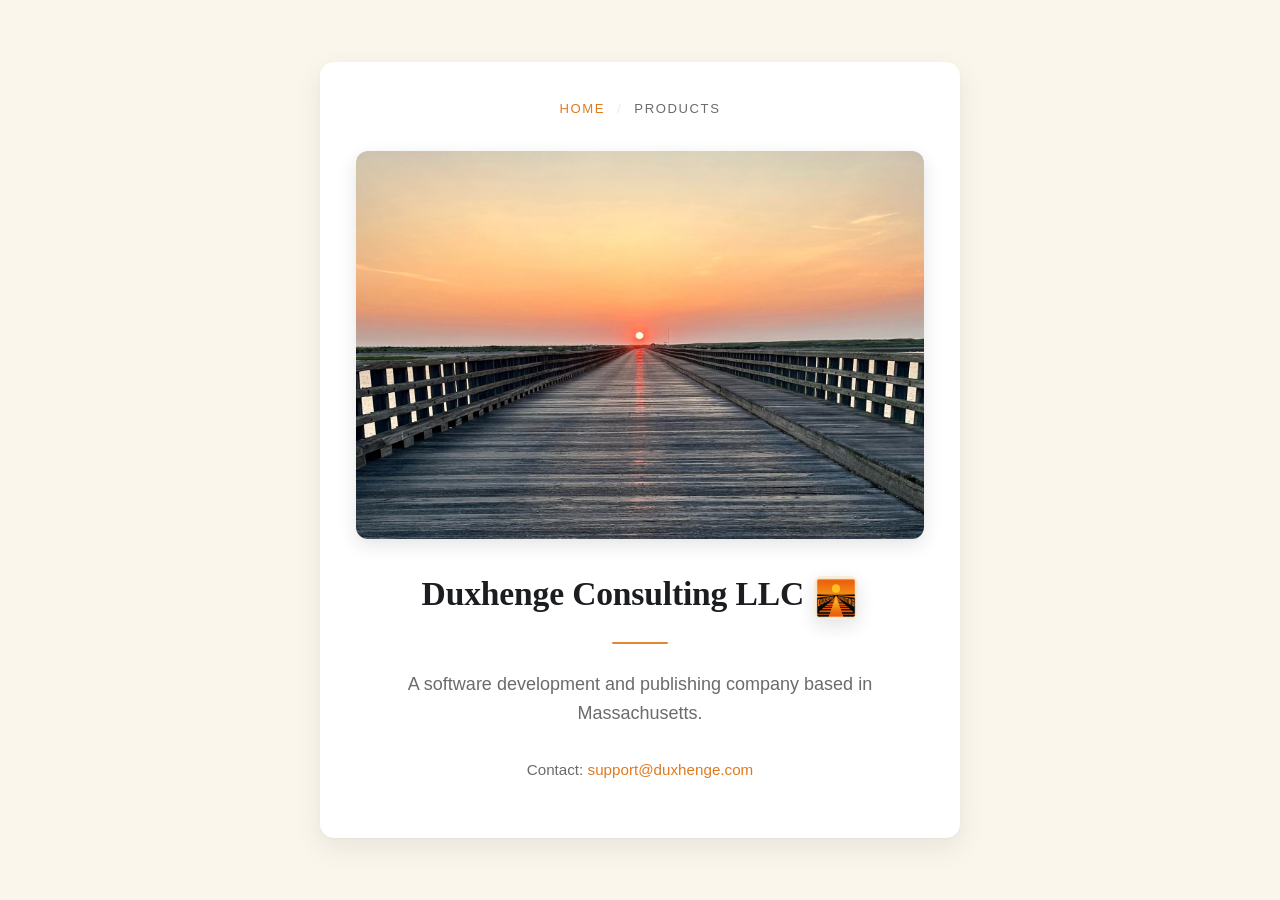
<file: index.html>
<!DOCTYPE html>
<html lang="en">
<head>
<meta charset="utf-8">
<meta name="viewport" content="width=device-width, initial-scale=1">
<title>Duxhenge Consulting LLC</title>
<meta name="description" content="Duxhenge Consulting LLC is a software development and publishing company based in Massachusetts.">
<link rel="icon" type="image/png" href="/logo.png">
<link rel="apple-touch-icon" href="/logo.png">
<link rel="stylesheet" href="/style.css">
</head>
<body>
  <main>
    <div class="card">
      <nav class="top-nav">
        <a href="/" aria-current="page">Home</a>
        <span class="sep">/</span>
        <a href="/products/">Products</a>
      </nav>
      <img class="banner" src="/banner.jpg" width="1600" height="1093" alt="A wooden pier extending out over a marsh at sunset, dunes and water visible to either side of the horizon.">
      <h1>Duxhenge Consulting LLC<img class="logo" src="/logo.png" width="512" height="512" alt=""></h1>
      <hr class="rule">
      <p>A software development and publishing company based in Massachusetts.</p>
      <p class="contact">Contact: <a href="mailto:support@duxhenge.com">support@duxhenge.com</a></p>
    </div>
  </main>
</body>
</html>
</file>
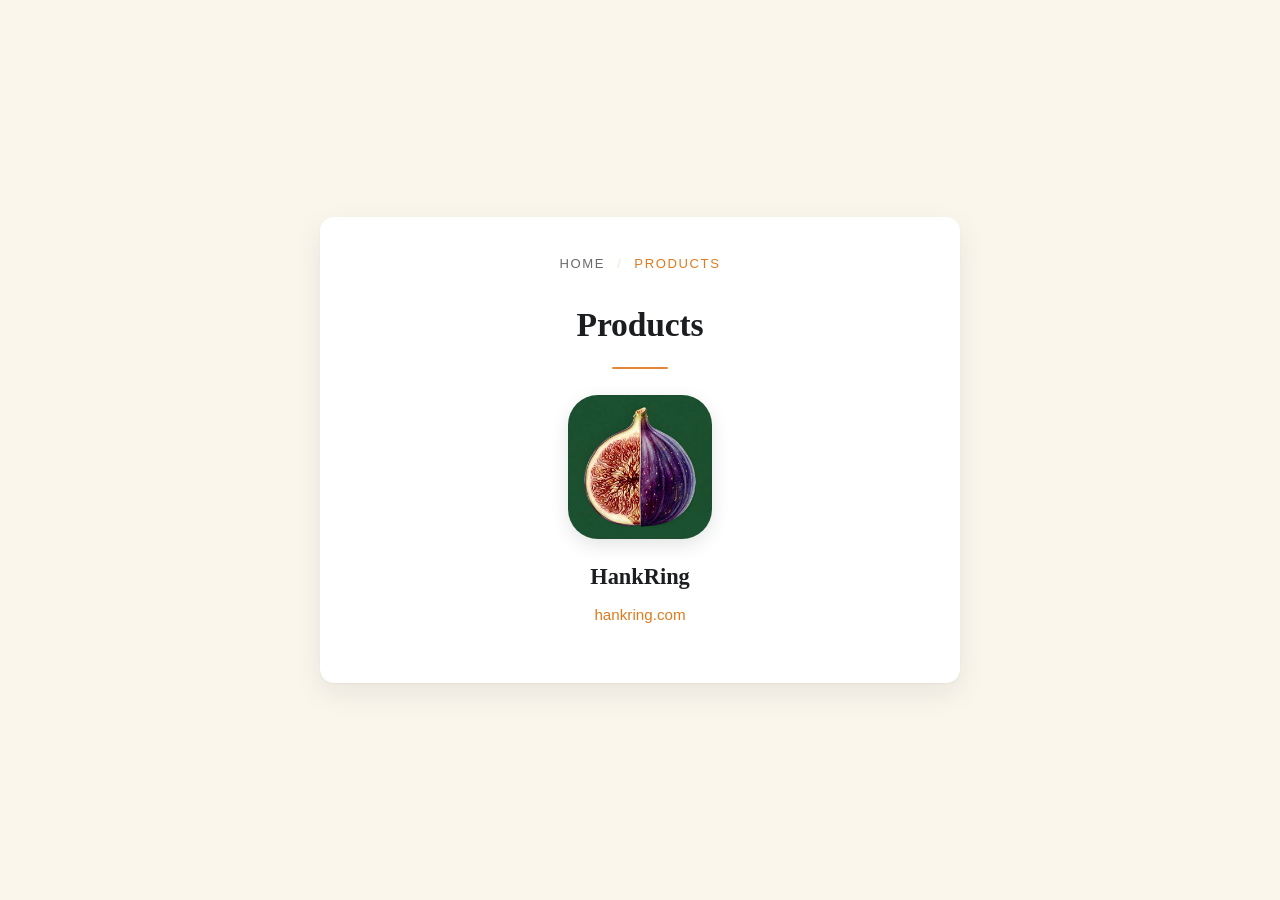
<file: products/index.html>
<!DOCTYPE html>
<html lang="en">
<head>
<meta charset="utf-8">
<meta name="viewport" content="width=device-width, initial-scale=1">
<title>Products - Duxhenge Consulting LLC</title>
<meta name="description" content="Products published by Duxhenge Consulting LLC.">
<link rel="icon" type="image/png" href="/logo.png">
<link rel="apple-touch-icon" href="/logo.png">
<link rel="stylesheet" href="/style.css">
</head>
<body>
  <main>
    <div class="card">
      <nav class="top-nav">
        <a href="/">Home</a>
        <span class="sep">/</span>
        <a href="/products/" aria-current="page">Products</a>
      </nav>
      <h1>Products</h1>
      <hr class="rule">
      <div class="product">
        <img class="product-logo" src="/hankring-logo.png" width="512" height="512" alt="HankRing app icon.">
        <p class="product-name">HankRing</p>
        <p class="product-link"><a href="https://hankring.com">hankring.com</a></p>
      </div>
    </div>
  </main>
</body>
</html>
</file>
<file: style.css>
:root {
  color-scheme: light dark;
  --bg: #fbf6ec;
  --card: #ffffff;
  --fg: #1b1d20;
  --muted: #6b6b6b;
  --accent: #e07a1f;
  --rule: rgba(224, 122, 31, 0.2);
  --shadow: 0 1px 2px rgba(27, 29, 32, 0.04), 0 10px 28px rgba(27, 29, 32, 0.08);
  --img-shadow: 0 6px 18px rgba(27, 29, 32, 0.12);
}
@media (prefers-color-scheme: dark) {
  :root {
    --bg: #14161a;
    --card: #1d1f24;
    --fg: #f2ede2;
    --muted: #a8a299;
    --accent: #f29a4a;
    --rule: rgba(242, 154, 74, 0.22);
    --shadow: 0 1px 2px rgba(0, 0, 0, 0.25), 0 14px 36px rgba(0, 0, 0, 0.4);
    --img-shadow: 0 6px 18px rgba(0, 0, 0, 0.45);
  }
}

* { box-sizing: border-box; }
html, body { height: 100%; }
body {
  margin: 0;
  background: var(--bg);
  color: var(--fg);
  font-family: -apple-system, BlinkMacSystemFont, "Segoe UI", Roboto, Helvetica, Arial, sans-serif;
  font-size: 18px;
  line-height: 1.65;
  -webkit-font-smoothing: antialiased;
  -moz-osx-font-smoothing: grayscale;
}

main {
  min-height: 100%;
  display: flex;
  align-items: safe center;
  justify-content: center;
  padding: 3.5rem 1.5rem;
}

.card {
  width: 100%;
  max-width: 40rem;
  background: var(--card);
  border-radius: 14px;
  box-shadow: var(--shadow);
  padding: 2.25rem 2.25rem 2.5rem;
  text-align: center;
}

.top-nav {
  display: flex;
  justify-content: center;
  gap: 0.75rem;
  font-size: 0.82rem;
  letter-spacing: 0.12em;
  text-transform: uppercase;
  color: var(--muted);
  margin: 0 0 2rem;
}
.top-nav a {
  color: var(--muted);
}
.top-nav a:hover,
.top-nav a:focus,
.top-nav a[aria-current="page"] {
  color: var(--accent);
  text-decoration: none;
}
.top-nav .sep {
  color: var(--rule);
}

.banner {
  display: block;
  width: 100%;
  max-width: 100%;
  height: auto;
  margin: 0 0 2.25rem;
  border-radius: 12px;
  box-shadow: var(--img-shadow);
}

h1 {
  font-family: "Iowan Old Style", "Hoefler Text", Georgia, "Times New Roman", serif;
  font-size: 2.1rem;
  font-weight: 600;
  letter-spacing: -0.005em;
  line-height: 1.15;
  margin: 0 0 0.85rem;
}

.logo {
  display: inline-block;
  width: 44px;
  height: 44px;
  vertical-align: middle;
  margin-left: 0.65rem;
  border-radius: 8px;
  box-shadow: var(--img-shadow);
}

hr.rule {
  width: 56px;
  height: 2px;
  background: var(--accent);
  border: none;
  border-radius: 2px;
  margin: 1.4rem auto 1.6rem;
  opacity: 0.9;
}

p {
  margin: 0 0 1rem;
  color: var(--muted);
}

.contact {
  margin-top: 1.75rem;
  font-size: 0.95rem;
}

a {
  color: var(--accent);
  text-decoration: none;
}
a:hover, a:focus {
  text-decoration: underline;
}

.product {
  margin: 0.5rem auto 0;
}
.product-logo {
  display: block;
  width: 144px;
  height: 144px;
  margin: 0 auto 1.25rem;
  border-radius: 30px;
  box-shadow: var(--img-shadow);
}
.product-name {
  font-family: "Iowan Old Style", "Hoefler Text", Georgia, "Times New Roman", serif;
  font-size: 1.4rem;
  font-weight: 600;
  margin: 0 0 0.4rem;
  color: var(--fg);
}
.product-link {
  font-size: 0.95rem;
}
</file>
